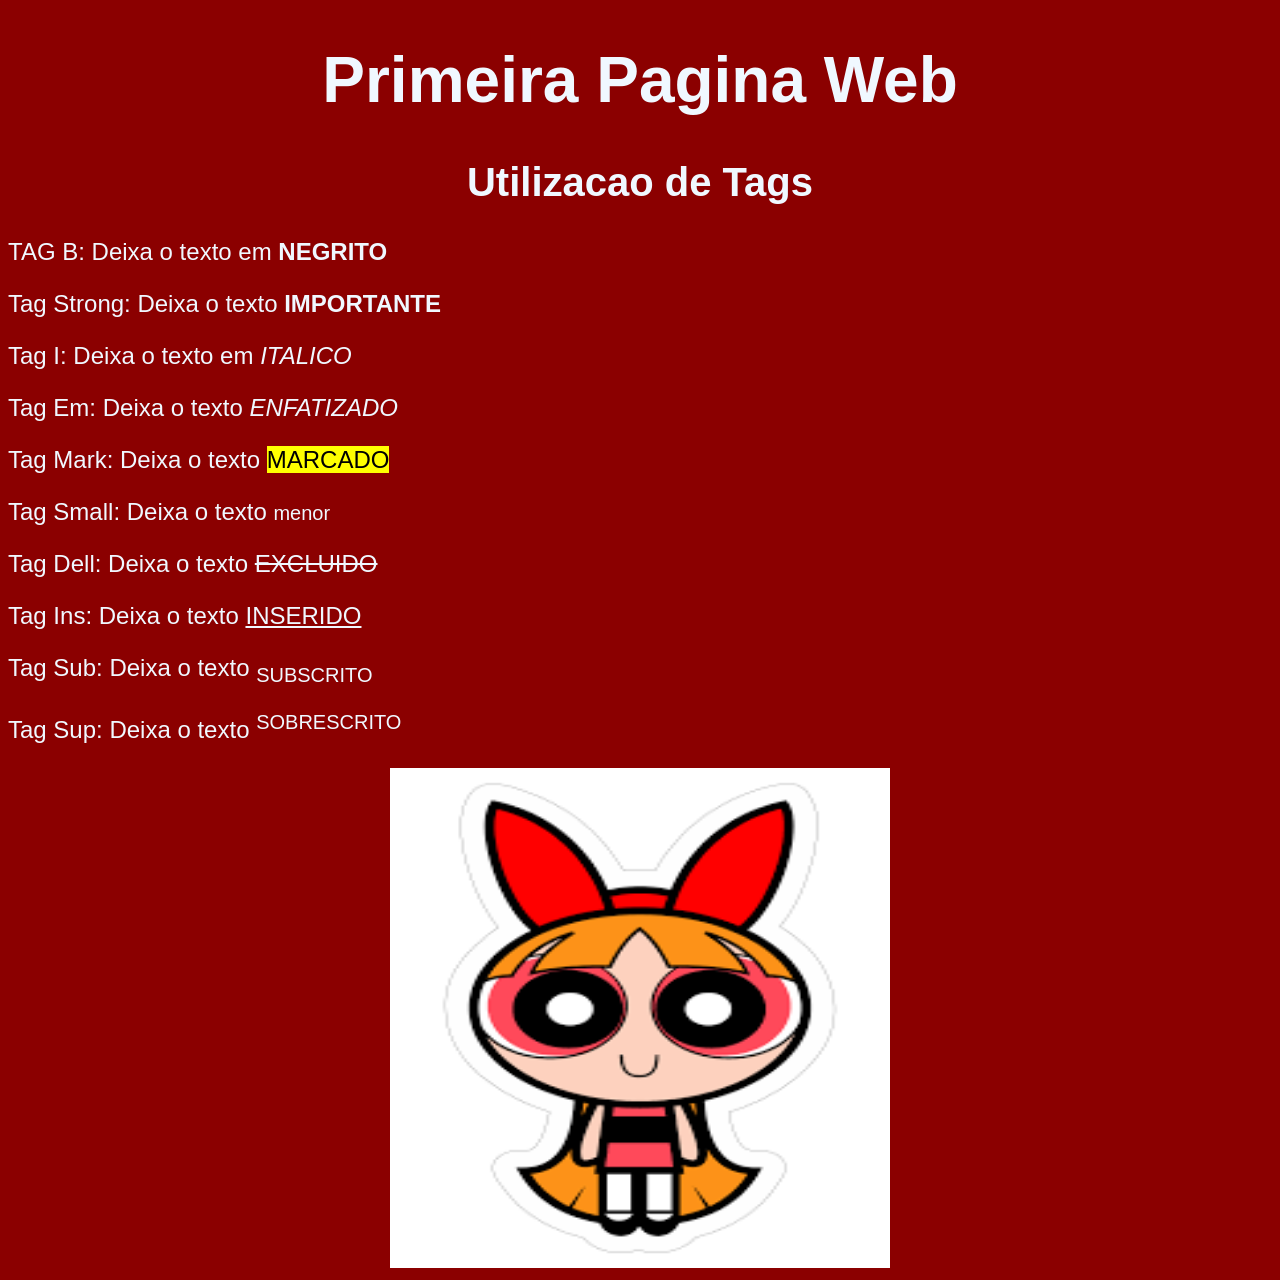
<file: Index.html>
<!DOCTYPE html>
<html lang="en">

<head>
    <meta charset="UTF-8">
    <meta name="viewport" content="width=device-width, initial-scale=1.0">
    <title>Pagina inicial</title>
</head>

<body style="font-family: Impact, Haettenschweiler, 'Arial Narrow Bold', sans-serif; background-color: darkred;">
    <h1
        style="text-align: center; font-family: 'Segoe UI', Tahoma, Geneva, Verdana, sans-serif; font-size: 400%; color: aliceblue;">
        Primeira Pagina Web</h1>
    <h2
        style="font-size: 250%; font-family: 'Segoe UI', Tahoma, Geneva, Verdana, sans-serif; text-align: center; color: aliceblue;">
        Utilizacao de Tags</h2>
    <p style="font-size: 150%; color: aliceblue;">TAG B: Deixa o texto em <b>NEGRITO</b></p>
    <p style="font-size: 150%; color: aliceblue;">Tag Strong: Deixa o texto <strong>IMPORTANTE</strong></p>
    <p style="font-size: 150%; color: aliceblue;">Tag I: Deixa o texto em <i>ITALICO</i></p>
    <p style="font-size: 150%; color: aliceblue;">Tag Em: Deixa o texto <em>ENFATIZADO</em></p>
    <p style="font-size: 150%; color: aliceblue;">Tag Mark: Deixa o texto <mark>MARCADO</mark></p>
    <p style="font-size: 150%; color: aliceblue;">Tag Small: Deixa o texto <small>menor</small></p>
    <p style="font-size: 150%; color: aliceblue;">Tag Dell: Deixa o texto <del>EXCLUIDO</del></p>
    <p style="font-size: 150%; color: aliceblue;">Tag Ins: Deixa o texto <ins>INSERIDO</ins></p>
    <p style="font-size: 150%; color: aliceblue;">Tag Sub: Deixa o texto <sub>SUBSCRITO</sub></p>
    <p style="font-size: 150%; color: aliceblue;">Tag Sup: Deixa o texto <sup>SOBRESCRITO</sup></p>

    <div style="text-align: center;">
        <img src="image/Florzinha.png" alt="Lindinha" width="500" height="500" ;>
    </div>

</body>

</html>
</file>
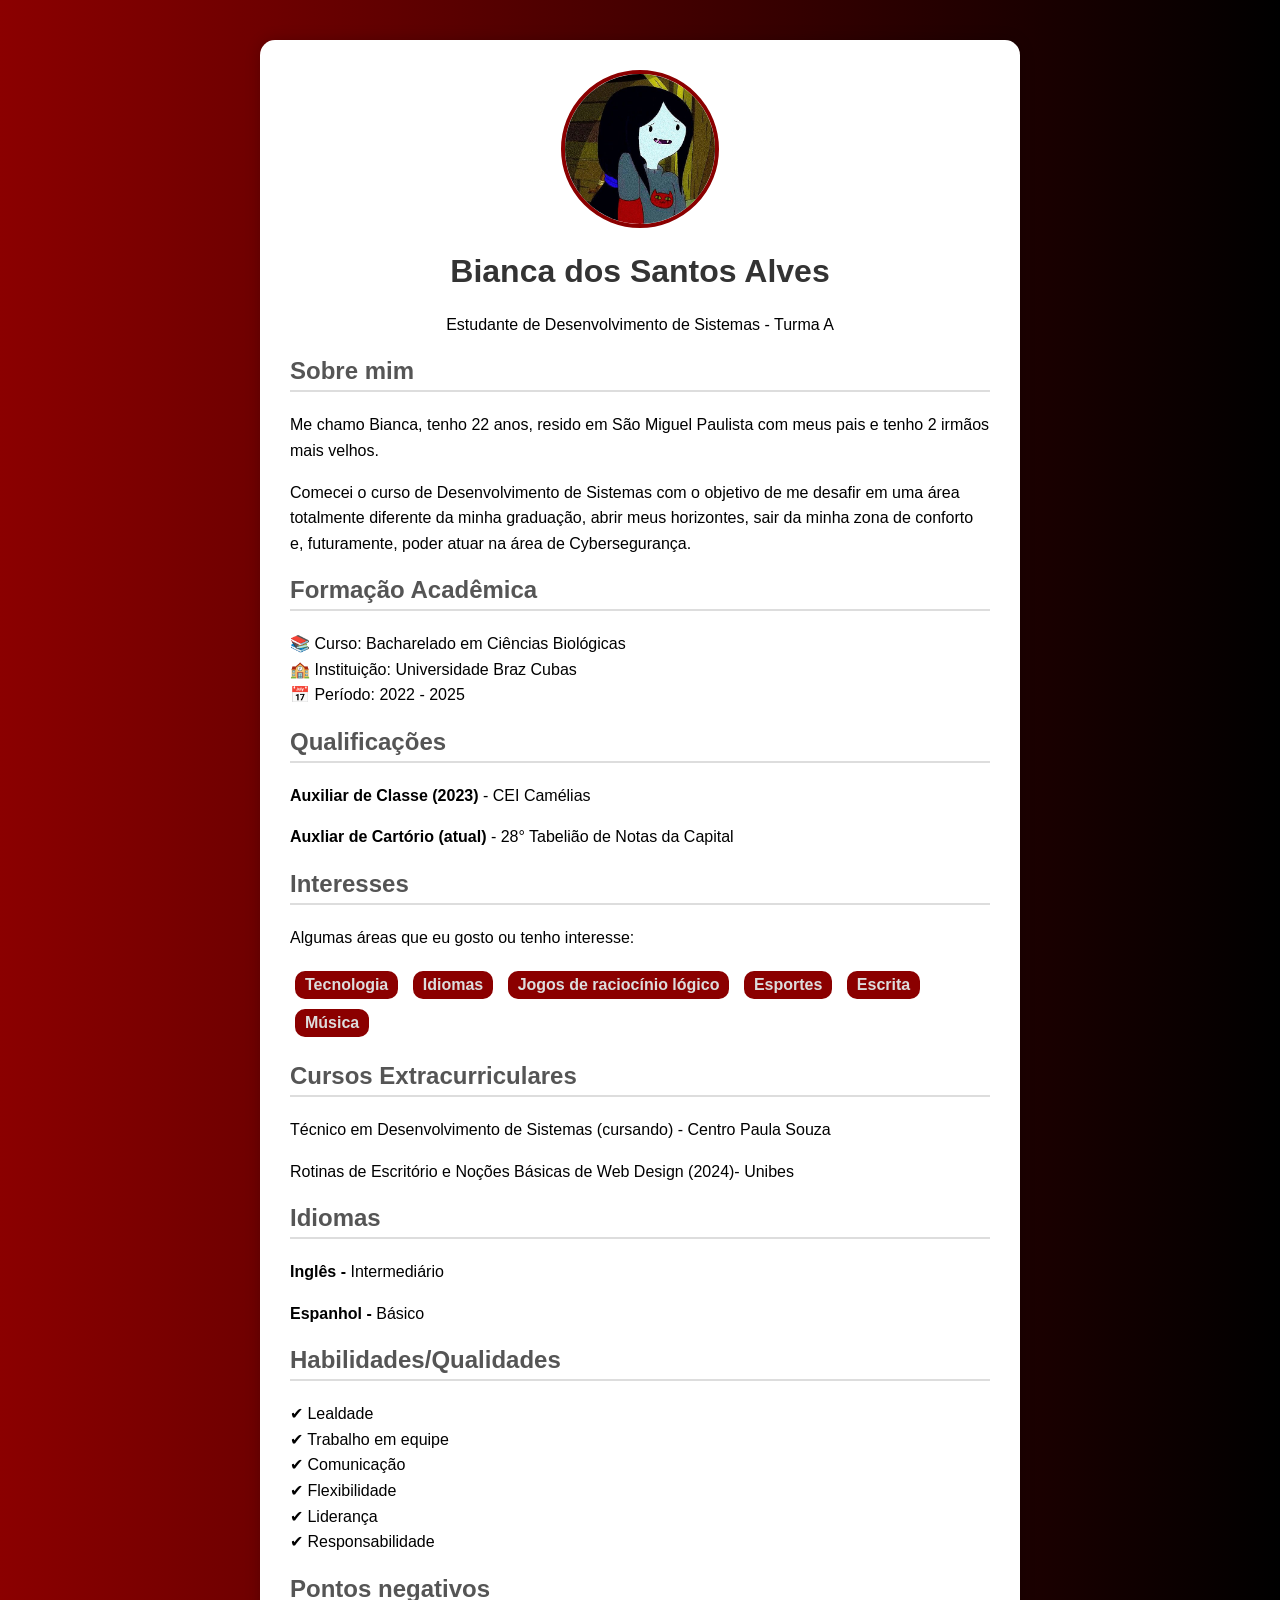
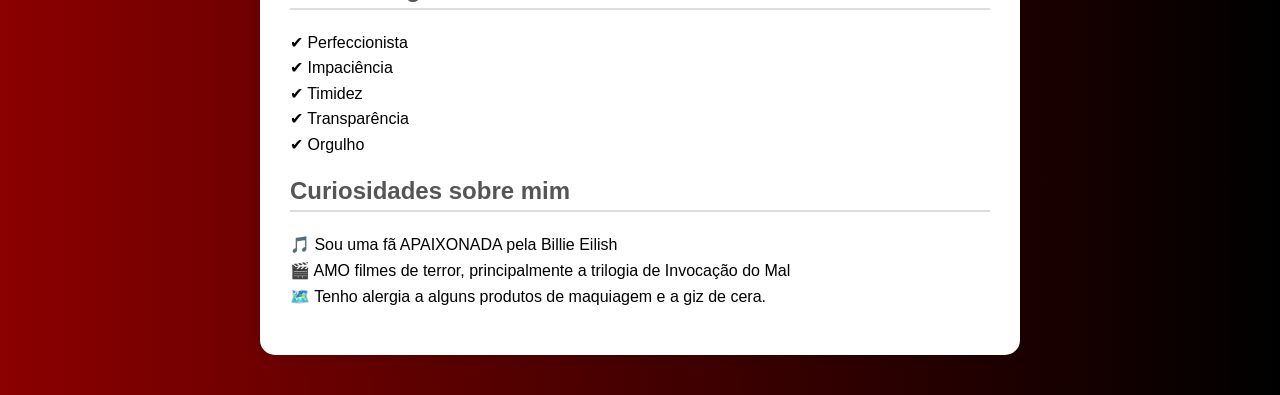
<file: index.html>
<!DOCTYPE html>
<html lang="pt-BR">
<head>
    <meta charset="UTF-8">
    <title>Apresentação - Meu Currículo</title>
    <style>
        body {
            font-family: Arial, sans-serif;
            background: linear-gradient(to right, #8B0000, #000);
            margin: 0;
            padding: 0;
        }

        .container {
            max-width: 700px;
            background: white;
            margin: 40px auto;
            padding: 30px;
            border-radius: 15px;
            box-shadow: 0 0 15px rgba(0,0,0,0.2);
        }

        h1 {
            text-align: center;
            color: #333;
        }

        h2 {
            color: #555;
            border-bottom: 2px solid #ddd;
            padding-bottom: 5px;
        }

        p {
            line-height: 1.6;
        }

        .info {
            text-align: center;
            margin-bottom: 20px;
        }

        .tag {

            display: inline-block;
            background: #8B0000;
            color: #ddd;
            padding: 5px 10px;
            border-radius: 10px;
            margin: 5px;
            font-weight: bold;
        }

        .foto-perfil {
    text-align: center;
    margin-bottom: 20px;
}

.foto-perfil img {
    width: 150px;
    height: 150px;
    border-radius: 50%; /* deixa redondo */
    object-fit: cover; /* ajusta a imagem */
    border: 4px solid #8B0000;
}
    </style>
</head>
<body>

<div class="container">
    <div class="foto-perfil">
    <img src="image/Marceline.jpg" alt="Minha foto">
</div>

    <h1>Bianca dos Santos Alves</h1>

    <div class="info">
        <p>Estudante de Desenvolvimento de Sistemas - Turma A</p>
    
    </div>

    <h2>Sobre mim</h2>
    <p>
        Me chamo Bianca, tenho 22 anos, resido em São Miguel Paulista com meus pais e tenho 2 irmãos mais velhos. </p>
    <p>Comecei o curso de Desenvolvimento de Sistemas com o objetivo de me desafir em uma área totalmente diferente da minha graduação,
        abrir meus horizontes, sair da minha zona de conforto e, futuramente, poder atuar na área de Cybersegurança. 
    </p>

    <h2>Formação Acadêmica</h2>
    <p>
        📚 Curso: Bacharelado em Ciências Biológicas<br>
        🏫 Instituição: Universidade Braz Cubas<br>
        📅 Período: 2022 - 2025
    </p>
 <h2>Qualificações</h2>
<p><b>Auxiliar de Classe (2023)</b> - CEI Camélias</p>

<p><b>Auxliar de Cartório (atual)</b> - 28° Tabelião de Notas da Capital</p>






    <h2>Interesses</h2>
    <p>
        Algumas áreas que eu gosto ou tenho interesse:
    </p>
    <div>
        <span class="tag">Tecnologia</span>
        <span class="tag">Idiomas</span>
        <span class="tag">Jogos de raciocínio lógico</span>
        <span class="tag">Esportes</span>
        <span class="tag">Escrita</span>
        <span class="tag">Música</span>
    </div>

    <h2>Cursos Extracurriculares</h2>
    <p>
        Técnico em Desenvolvimento de Sistemas (cursando) - Centro Paula Souza
    </p>

    <p>
        Rotinas de Escritório e Noções Básicas de Web Design (2024)- Unibes
    </p>

    <h2>Idiomas</h2>
    <p><b>Inglês -</b> Intermediário</p>
    <p><b>Espanhol -</b> Básico</p>


    <h2>Habilidades/Qualidades</h2>
    <p>
        ✔ Lealdade<br>
        ✔ Trabalho em equipe<br>
        ✔ Comunicação<br>
        ✔ Flexibilidade<br>
        ✔ Liderança<br>
        ✔ Responsabilidade
    </p>

    <h2>Pontos negativos</h2>
    <p>
        ✔ Perfeccionista<br>
        ✔ Impaciência<br>
        ✔ Timidez<br>
        ✔ Transparência<br>
        ✔ Orgulho<br>
    </p>

    <h2>Curiosidades sobre mim</h2>
    <p>
        🎵 Sou uma fã APAIXONADA pela Billie Eilish<br>
        🎬 AMO filmes de terror, principalmente a trilogia de Invocação do Mal<br>
        🗺️ Tenho alergia a alguns produtos de maquiagem e a giz de cera.
    </p>

</div>

</body>
</html>
</file>
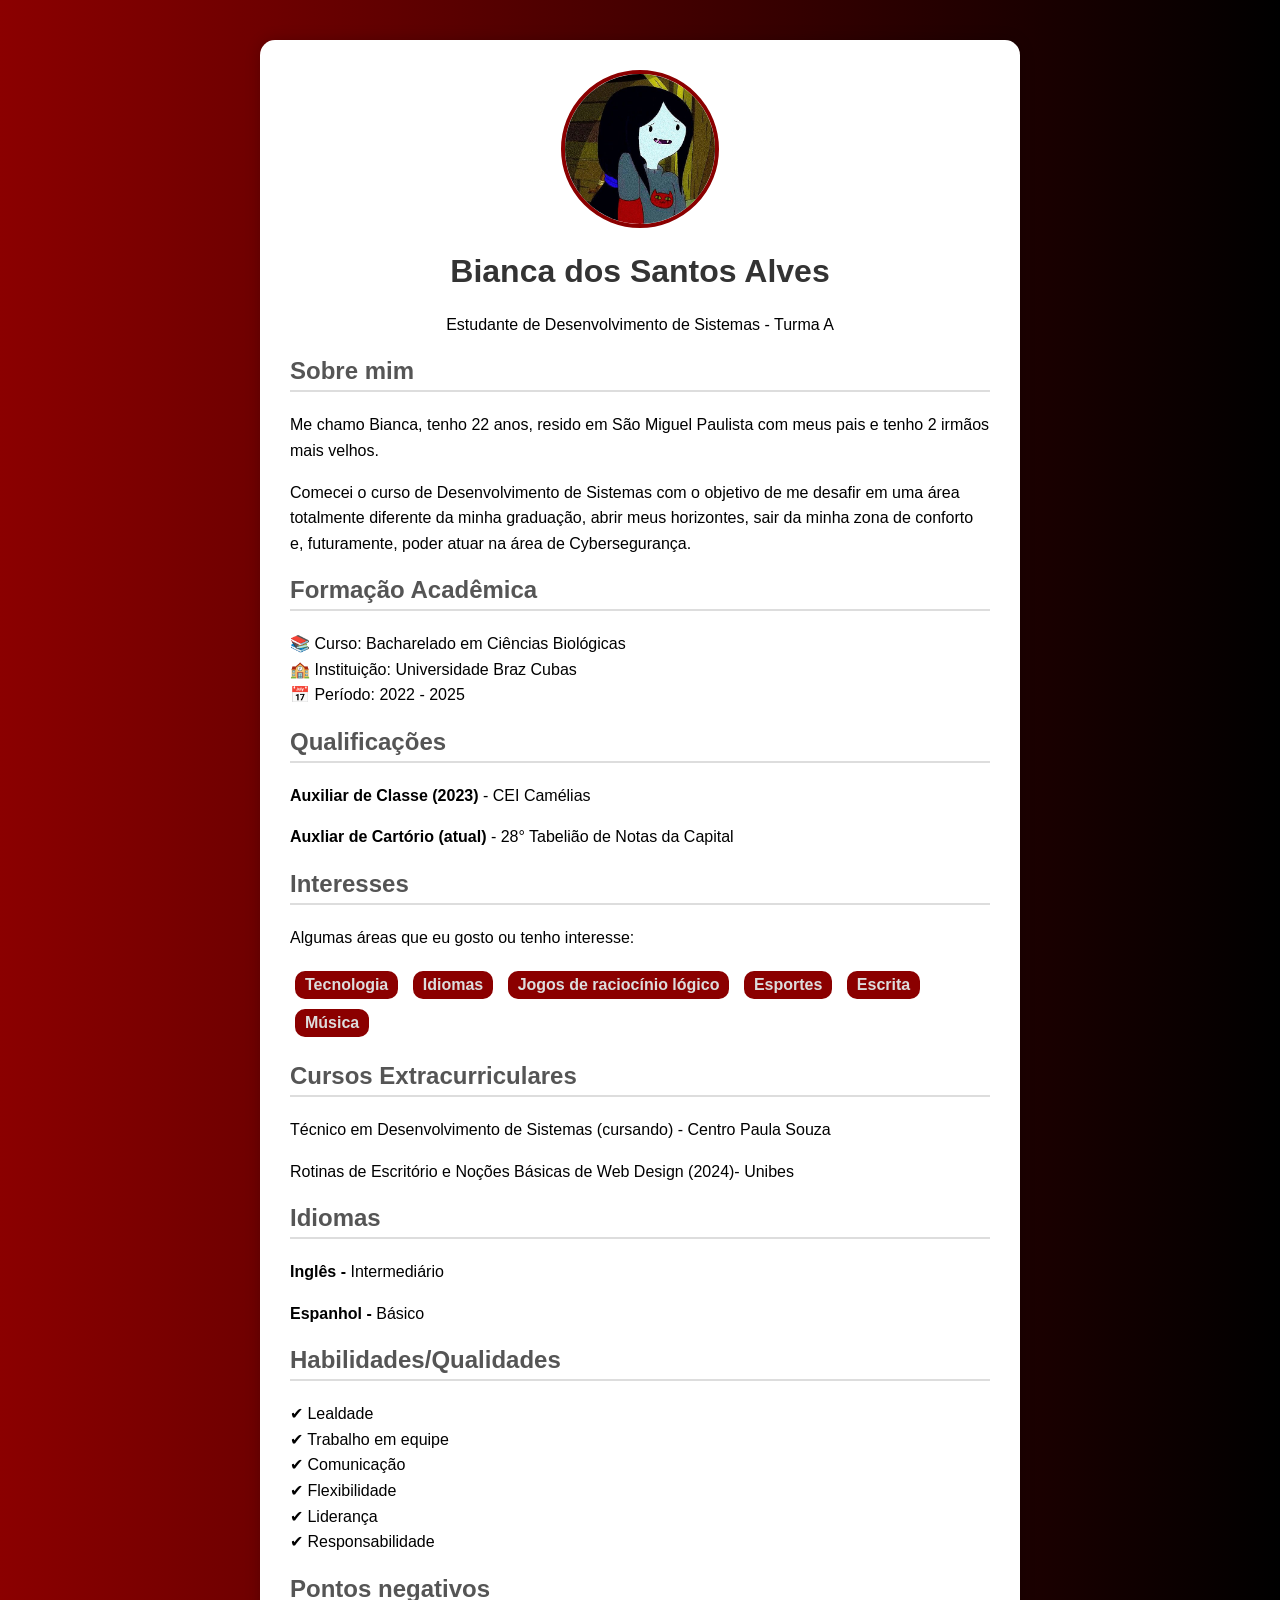
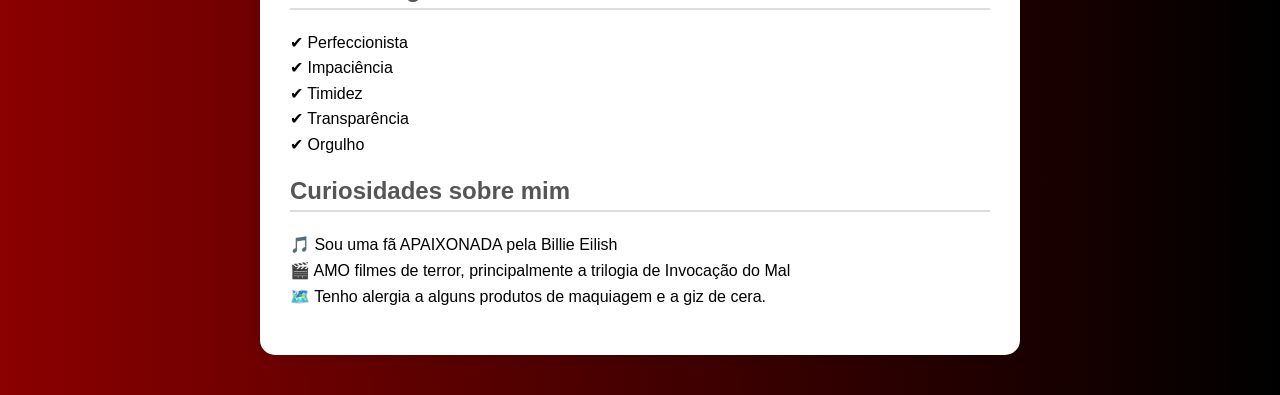
<file: Curriculo.html>
<!DOCTYPE html>
<html lang="pt-BR">
<head>
    <meta charset="UTF-8">
    <title>Apresentação - Meu Currículo</title>
    <style>
        body {
            font-family: Arial, sans-serif;
            background: linear-gradient(to right, #8B0000, #000);
            margin: 0;
            padding: 0;
        }

        .container {
            max-width: 700px;
            background: white;
            margin: 40px auto;
            padding: 30px;
            border-radius: 15px;
            box-shadow: 0 0 15px rgba(0,0,0,0.2);
        }

        h1 {
            text-align: center;
            color: #333;
        }

        h2 {
            color: #555;
            border-bottom: 2px solid #ddd;
            padding-bottom: 5px;
        }

        p {
            line-height: 1.6;
        }

        .info {
            text-align: center;
            margin-bottom: 20px;
        }

        .tag {

            display: inline-block;
            background: #8B0000;
            color: #ddd;
            padding: 5px 10px;
            border-radius: 10px;
            margin: 5px;
            font-weight: bold;
        }

        .foto-perfil {
    text-align: center;
    margin-bottom: 20px;
}

.foto-perfil img {
    width: 150px;
    height: 150px;
    border-radius: 50%; /* deixa redondo */
    object-fit: cover; /* ajusta a imagem */
    border: 4px solid #8B0000;
}
    </style>
</head>
<body>

<div class="container">
    <div class="foto-perfil">
    <img src="image/Marceline.jpg" alt="Minha foto">
</div>

    <h1>Bianca dos Santos Alves</h1>

    <div class="info">
        <p>Estudante de Desenvolvimento de Sistemas - Turma A</p>
    
    </div>

    <h2>Sobre mim</h2>
    <p>
        Me chamo Bianca, tenho 22 anos, resido em São Miguel Paulista com meus pais e tenho 2 irmãos mais velhos. </p>
    <p>Comecei o curso de Desenvolvimento de Sistemas com o objetivo de me desafir em uma área totalmente diferente da minha graduação,
        abrir meus horizontes, sair da minha zona de conforto e, futuramente, poder atuar na área de Cybersegurança. 
    </p>

    <h2>Formação Acadêmica</h2>
    <p>
        📚 Curso: Bacharelado em Ciências Biológicas<br>
        🏫 Instituição: Universidade Braz Cubas<br>
        📅 Período: 2022 - 2025
    </p>
 <h2>Qualificações</h2>
<p><b>Auxiliar de Classe (2023)</b> - CEI Camélias</p>

<p><b>Auxliar de Cartório (atual)</b> - 28° Tabelião de Notas da Capital</p>






    <h2>Interesses</h2>
    <p>
        Algumas áreas que eu gosto ou tenho interesse:
    </p>
    <div>
        <span class="tag">Tecnologia</span>
        <span class="tag">Idiomas</span>
        <span class="tag">Jogos de raciocínio lógico</span>
        <span class="tag">Esportes</span>
        <span class="tag">Escrita</span>
        <span class="tag">Música</span>
    </div>

    <h2>Cursos Extracurriculares</h2>
    <p>
        Técnico em Desenvolvimento de Sistemas (cursando) - Centro Paula Souza
    </p>

    <p>
        Rotinas de Escritório e Noções Básicas de Web Design (2024)- Unibes
    </p>

    <h2>Idiomas</h2>
    <p><b>Inglês -</b> Intermediário</p>
    <p><b>Espanhol -</b> Básico</p>


    <h2>Habilidades/Qualidades</h2>
    <p>
        ✔ Lealdade<br>
        ✔ Trabalho em equipe<br>
        ✔ Comunicação<br>
        ✔ Flexibilidade<br>
        ✔ Liderança<br>
        ✔ Responsabilidade
    </p>

    <h2>Pontos negativos</h2>
    <p>
        ✔ Perfeccionista<br>
        ✔ Impaciência<br>
        ✔ Timidez<br>
        ✔ Transparência<br>
        ✔ Orgulho<br>
    </p>

    <h2>Curiosidades sobre mim</h2>
    <p>
        🎵 Sou uma fã APAIXONADA pela Billie Eilish<br>
        🎬 AMO filmes de terror, principalmente a trilogia de Invocação do Mal<br>
        🗺️ Tenho alergia a alguns produtos de maquiagem e a giz de cera.
    </p>

</div>

</body>
</html>
</file>
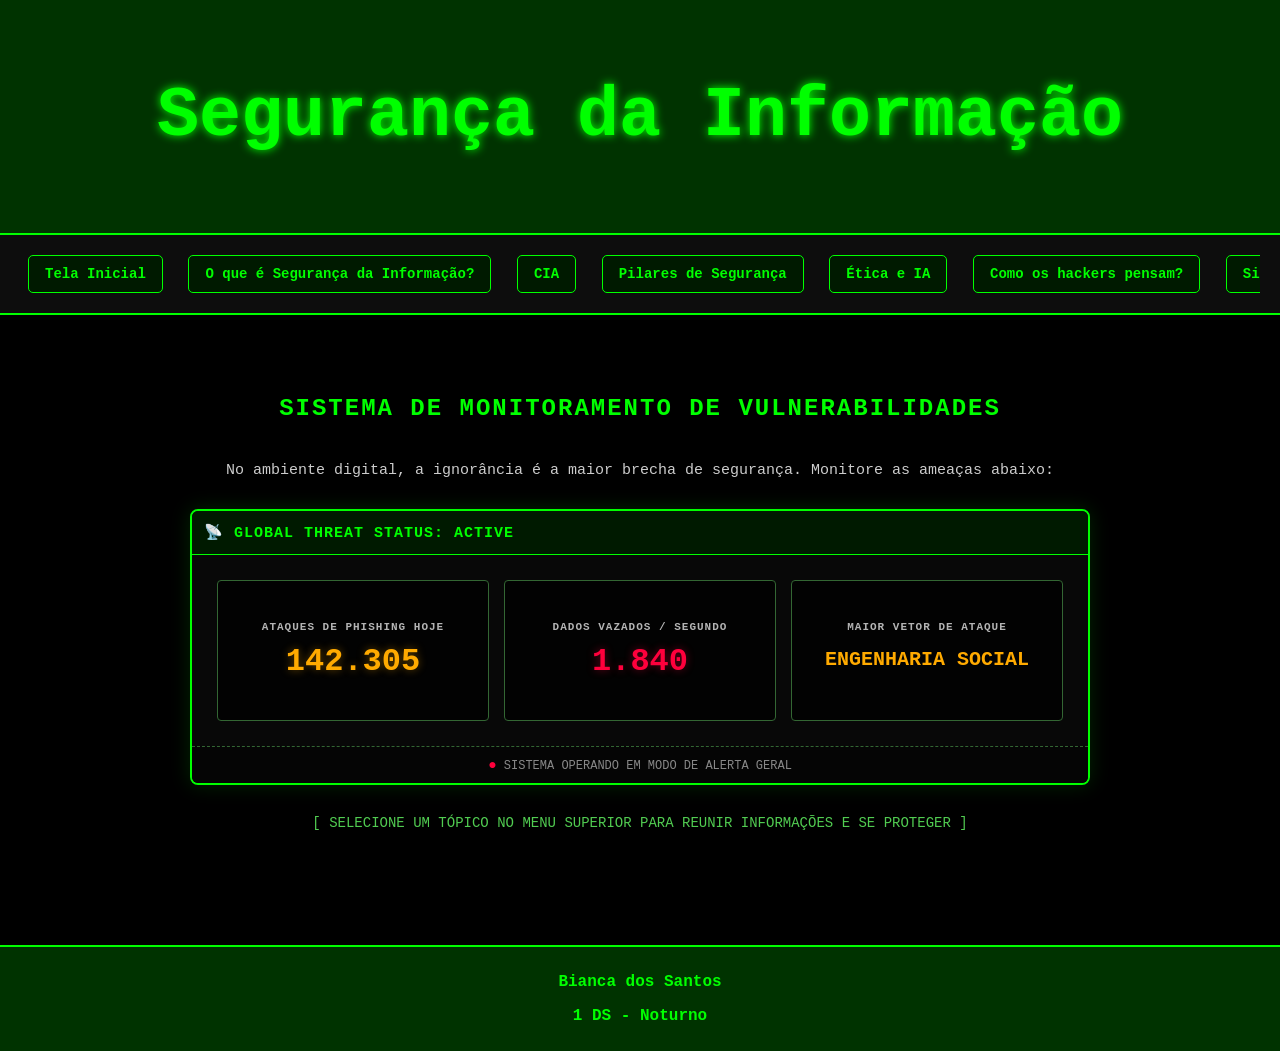
<file: Cyber.html>
<!DOCTYPE html>
<html lang="pt-BR">
    
<head>
  <meta charset="UTF-8">
  <meta name="viewport" content="width=device-width, initial-scale=1.0">
  <title>Segurança da Informação</title>
  <link rel="stylesheet" href="CSS/cyber.css">
  <link rel="stylesheet" href="JavaScript/cyber.js">
</head>

<body>

<header>
  <h1 style="font-family: 'Courier New', Courier, monospace;">Segurança da Informação</h1>
</header>

<section>
  <nav>
    <ul>
      <li><a href="#" onclick="voltarInicio()">Tela Inicial</a></li>
      <li><a href="https://solides.com.br/blog/seguranca-da-informacao/" target="seguranca" onclick="mostrarConteudo()">O que é Segurança da Informação?</a></li>
      <li><a href="https://pronnus.com.br/blog/triade-cia/" target="seguranca" onclick="mostrarConteudo()">CIA</a></li>
      <li><a href="https://ibsec.com.br/quais-sao-os-5-pilares-da-seguranca-da-informacao/" target="seguranca" onclick="mostrarConteudo()">Pilares de Segurança</a></li>
      <li><a href="https://www.alura.com.br/artigos/etica-e-inteligencia-artificial" target="seguranca" onclick="mostrarConteudo()">Ética e IA</a></li>
      <li><a href="https://www.dio.me/articles/como-pensar-como-um-hacker-3-ataques-mais-conhecidos" target="seguranca" onclick="mostrarConteudo()">Como os hackers pensam?</a></li>
      <li><a href="formulario.html" target="seguranca" onclick="mostrarConteudo()">Simulação de Vazamento de Dados</a></li>
      <li><a href="#" onclick="mostrarVideo('videos/videoplayback.mp4')">Vídeo - Cybersegurança (Profissão)</a></li> 
      <li><a href="mapa.html" target="seguranca" onclick="mostrarConteudo()">Principal Perigo</a></li>
      
    </ul>
  </nav>
  
  <article>
    <!-- Tela Inicial -->
    <div id="imagemInicial">
      <div class="hero-header"> <!--hero-header= aplicar estilo no CSS-->
        <h2>SISTEMA DE MONITORAMENTO DE VULNERABILIDADES</h2>
        <p>No ambiente digital, a ignorância é a maior brecha de segurança. Monitore as ameaças abaixo:</p>
      </div>

      <div class="painel-ameacas">
        <div class="titulo-painel">📡 GLOBAL THREAT STATUS: ACTIVE</div>
        
        <div class="grid-status">
          <div class="status-card alerta">
            <span class="status-label">ATAQUES DE PHISHING HOJE</span>
            <span class="status-numero" id="contador-phishing">142.305</span>
          </div>
          
          <div class="status-card perigo">
            <span class="status-label">DADOS VAZADOS / SEGUNDO</span>
            <span class="status-numero" id="contador-vazamentos">1.840</span>
          </div>
          
          <div class="status-card info">
            <span class="status-label">MAIOR VETOR DE ATAQUE</span>
            <span class="status-numero" style="font-size: 20px; color: #ffaa00; margin-top: 15px;">ENGENHARIA SOCIAL</span>
          </div>
        </div>

        <div class="painel-rodape">
          <span class="piscar">●</span> SISTEMA OPERANDO EM MODO DE ALERTA GERAL
        </div>
      </div>

      <div style="text-align: center; margin-top: 30px; font-size: 14px; color: #66ff66; opacity: 0.8;">
        [ SELECIONE UM TÓPICO NO MENU SUPERIOR PARA REUNIR INFORMAÇÕES E SE PROTEGER ]
      </div>
    </div>

    <!-- Iframe para os links externos e formulário -->
    <iframe name="seguranca" style="display: none;"></iframe>

    <!-- Player nativo de vídeo (reproduz o arquivo MP4 perfeitamente) -->
    <video id="playerVideo" controls style="display: none; width: 100%; max-height: 500px; margin-top: 20px; background: #000;">
      <source id="videoSource" src="" type="video/mp4">
      Seu navegador não suporta a reprodução de vídeos.
    </video>
  </article>
</section>

<script>
// Exibe o iframe e esconde o resto
function mostrarConteudo() {
  document.getElementById("imagemInicial").style.display = "none";
  
  // Pausa e esconde o vídeo caso ele esteja aberto
  const video = document.getElementById("playerVideo");
  video.style.display = "none";
  video.pause();

  document.querySelector("iframe").style.display = "block";
}

// Controla a exibição do player de vídeo local
function mostrarVideo(caminhoVideo) {
  document.getElementById("imagemInicial").style.display = "none";
  document.querySelector("iframe").style.display = "none"; 
  
  const video = document.getElementById("playerVideo");
  const source = document.getElementById("videoSource");
  
  // Atualiza o arquivo de origem e recarrega o player
  source.src = caminhoVideo;
  video.load(); 
  video.style.display = "block";
  video.play(); // Inicia o vídeo automaticamente ao clicar
}

// Reseta a tela para o painel principal
function voltarInicio() {
  document.getElementById("imagemInicial").style.display = "block";
  document.querySelector("iframe").style.display = "none";
  document.querySelector("iframe").src = "about:blank";
  
  const video = document.getElementById("playerVideo");
  video.style.display = "none";
  video.pause();
}

/* SCRIPT PARA FAZER OS NÚMEROS AUMENTAREM EM TEMPO REAL */
let phishingAtakes = 142305;
let dadosVazados = 1840;

setInterval(() => {
  // Sorteia um incremento aleatório para simular dinamismo
  phishingAtakes += Math.floor(Math.random() * 5) + 1;
  dadosVazados += Math.floor(Math.random() * 12) + 3;

  // Atualiza os elementos na tela com formatação de pontos decimais
  document.getElementById('contador-phishing').innerText = phishingAtakes.toLocaleString('pt-BR');
  document.getElementById('contador-vazamentos').innerText = dadosVazados.toLocaleString('pt-BR');
}, 1500); // Roda a cada 1.5 segundos
</script>

<footer>
  <p>Bianca dos Santos</p>
  <p>1 DS - Noturno</p>
</footer>

</body>   
</html>
</file>
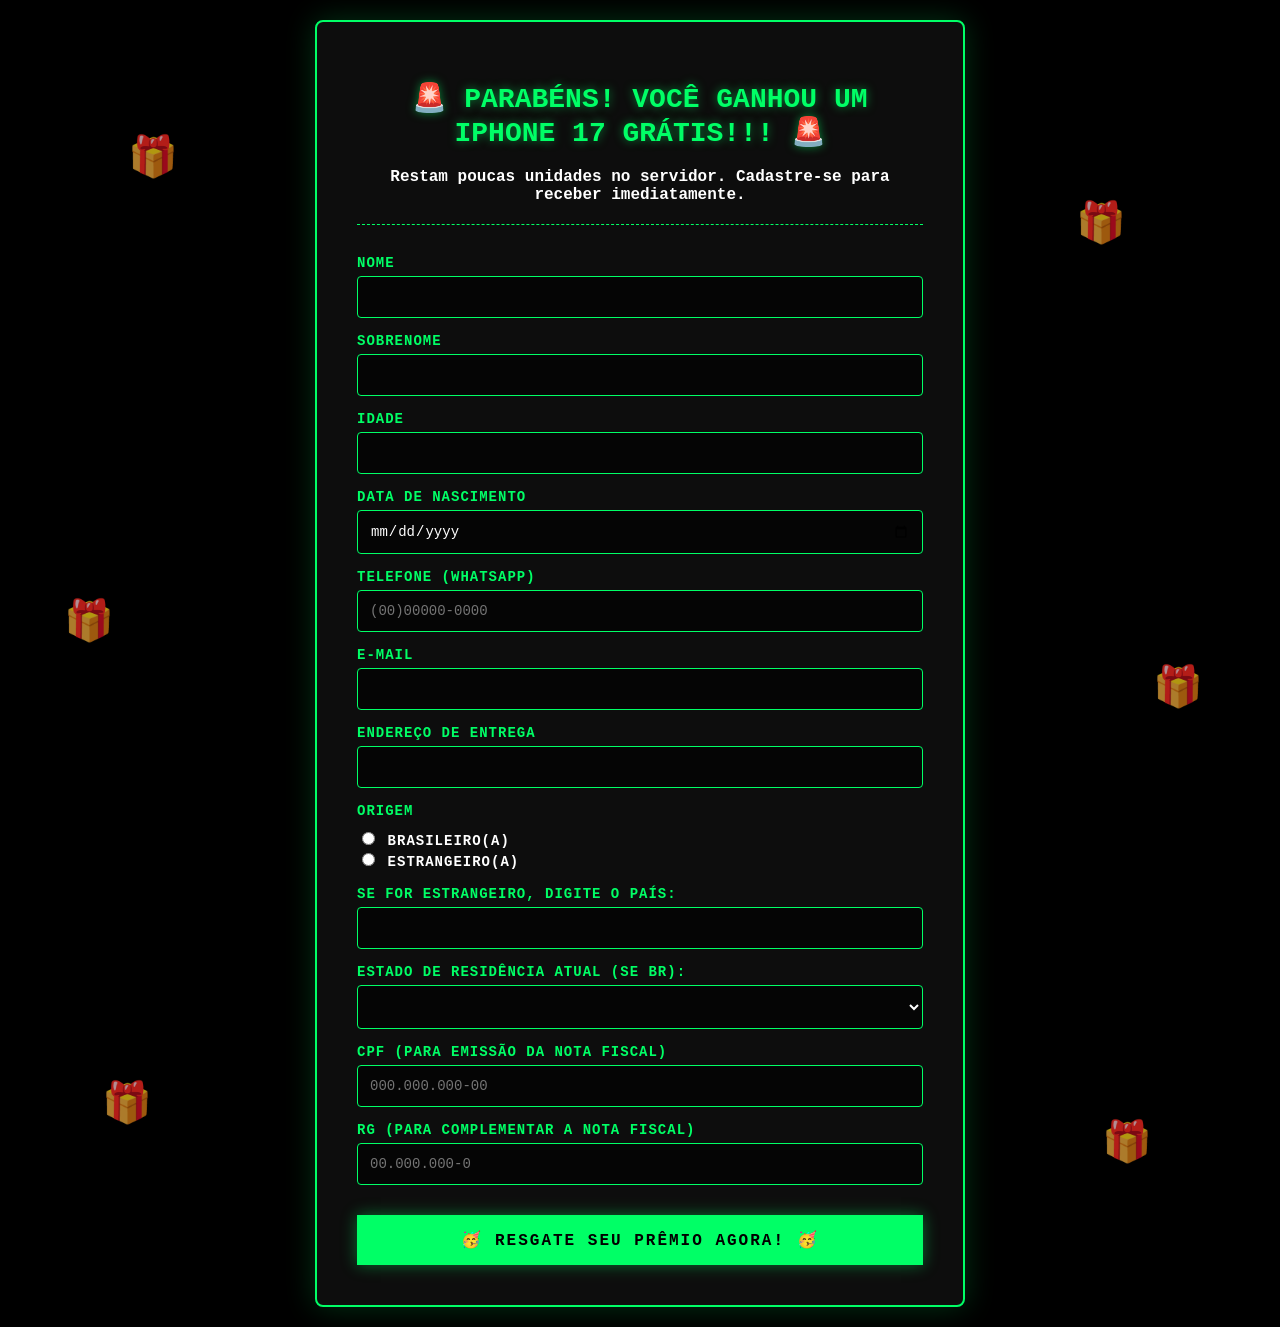
<file: formulario.html>
<!DOCTYPE html>
<html lang="pt-BR">
<head>
    <meta charset="UTF-8">
    <meta name="viewport" content="width=device-width, initial-scale=1.0">
    <title>⚡ INSTALAÇÃO DE RECOMPENSA ⚡</title>
    <link rel="stylesheet" href="CSS/formulario.css">
</head>
<body>

    <div class="presente-decorativo p1">🎁</div>
    <div class="presente-decorativo p2">🎁</div>
    <div class="presente-decorativo p3">🎁</div>
    <div class="presente-decorativo p4">🎁</div>
    <div class="presente-decorativo p5">🎁</div>
    <div class="presente-decorativo p6">🎁</div>

    <div class="box-container" id="painel-principal">
        
        <div id="formulario">
            <h1>🚨 PARABÉNS! VOCÊ GANHOU UM IPHONE 17 GRÁTIS!!! 🚨</h1>
            <h2>Restam poucas unidades no servidor. Cadastre-se para receber imediatamente.</h2>

            <form onsubmit="proximaTela(event)">
                <label for="nome">Nome</label>
                <input type="text" id="nome" name="nome" required>

                <label for="sobrenome">Sobrenome</label>
                <input type="text" id="sobrenome" name="sobrenome" required>

                <label for="idade">Idade</label>
                <input type="number" id="idade" name="idade" required>

                <label for="data">Data de Nascimento</label>
                <input type="date" id="data" name="date" required>

                <label for="telefone">Telefone (WhatsApp)</label>
                <input type="tel" id="telefone" name="telefone" placeholder="(00)00000-0000" required>

                <label for="email">E-mail</label>
                <input type="email" id="email" name="email" required>

                <label for="endereco">Endereço de entrega</label>
                <input type="text" id="endereco" name="endereco" required>

                <label>Origem</label>
                <div class="radio-group">
                    <input type="radio" id="pais-br" name="pais" value="Brasileiro"> <label style="display:inline;" for="pais-br">Brasileiro(a)</label><br>
                    <input type="radio" id="pais-est" name="pais" value="Estrangeiro"> <label style="display:inline;" for="pais-est">Estrangeiro(a)</label>
                </div>
                
                <label for="pais-nome">Se for estrangeiro, digite o país:</label>
                <input type="text" id="pais-nome" name="pais-nome">

                <label for="estado">Estado de residência atual (Se BR):</label>
                <select name="estado" id="estado">
                    <option value=""></option>
                    <option value="Acre">Acre</option>
                    <option value="Alagoas">Alagoas</option>
                    <option value="Amapá">Amapá</option>
                    <option value="Amazonas">Amazonas</option>
                    <option value="Bahia">Bahia</option>
                    <option value="Ceará">Ceará</option>
                    <option value="Distrito Federal">Distrito Federal</option>
                    <option value="Espírito Santo">Espírito Santo</option>
                    <option value="Goiás">Goiás</option>
                    <option value="Maranhão">Maranhão</option>
                    <option value="Mato Grosso">Mato Grosso</option>
                    <option value="Mato Grosso do Sul">Mato Grosso do Sul</option>
                    <option value="Minas Gerais">Minas Gerais</option>
                    <option value="Pará">Pará</option>
                    <option value="Paraíba">Paraíba</option>
                    <option value="Paraná">Paraná</option>
                    <option value="Pernambuco">Pernambuco</option>
                    <option value="Piauí">Piauí</option>
                    <option value="Rio de Janeiro">Rio de Janeiro</option>
                    <option value="Rio Grande do Norte">Rio Grande do Norte</option>
                    <option value="Rio Grande do Sul">Rio Grande do Sul</option>
                    <option value="Rondônia">Rondônia</option>
                    <option value="Roraima">Roraima</option>
                    <option value="Santa Catarina">Santa Catarina</option>
                    <option value="São Paulo">São Paulo</option>
                    <option value="Sergipe">Sergipe</option>
                    <option value="Tocantins">Tocantins</option>
                </select>

                <label for="cpf">CPF (Para emissão da nota fiscal)</label>
                <input type="text" id="cpf" name="cpf" placeholder="000.000.000-00" required>

                <label for="rg">RG (Para complementar a nota fiscal)</label>
                <input type="text" id="rg" name="rg" placeholder="00.000.000-0" required>

                <button type="submit" class="btn-submit">🥳 RESGATE SEU PRÊMIO AGORA! 🥳</button>
            </form>
        </div>

        <div id="sucesso" style="display: none; text-align: center;">
            <h1>💀 DATA LEAK DETECTED 💀</h1>
            <h2>VOCÊ ACABOU DE VAZAR SEUS PRÓPRIOS DADOS EM UM ATAQUE DE PHISHING!</h2>
            <h3>Não existe prêmio. Este formulário replica exatamente a interface enganosa utilizada por cibercriminosos para capturar credenciais, documentos (CPF/RG) e dados pessoais para aplicação de golpes.</h3>
        </div>
        
    </div>

    <script>
        function proximaTela(event) {
            event.preventDefault(); 
            
            // Esconde o formulário interno
            document.getElementById('formulario').style.display = 'none';
            
            // Altera o container principal para a estética de perigo/vermelho
            const painel = document.getElementById('painel-principal');
            painel.classList.add('tela-vazamento');
            
            // Captura todos os presentes e os transforma em ícones de perigo piscantes
            const presentes = document.querySelectorAll('.presente-decorativo');
            presentes.forEach(p => {
                p.innerHTML = '⚠️'; // Troca o emoji de presente pelo de aviso
                p.classList.add('presente-destruido');
            });
            
            // Exibe o alerta de vazamento
            document.getElementById('sucesso').style.display = 'block';
        }
    </script>

</body>
</html>
</file>
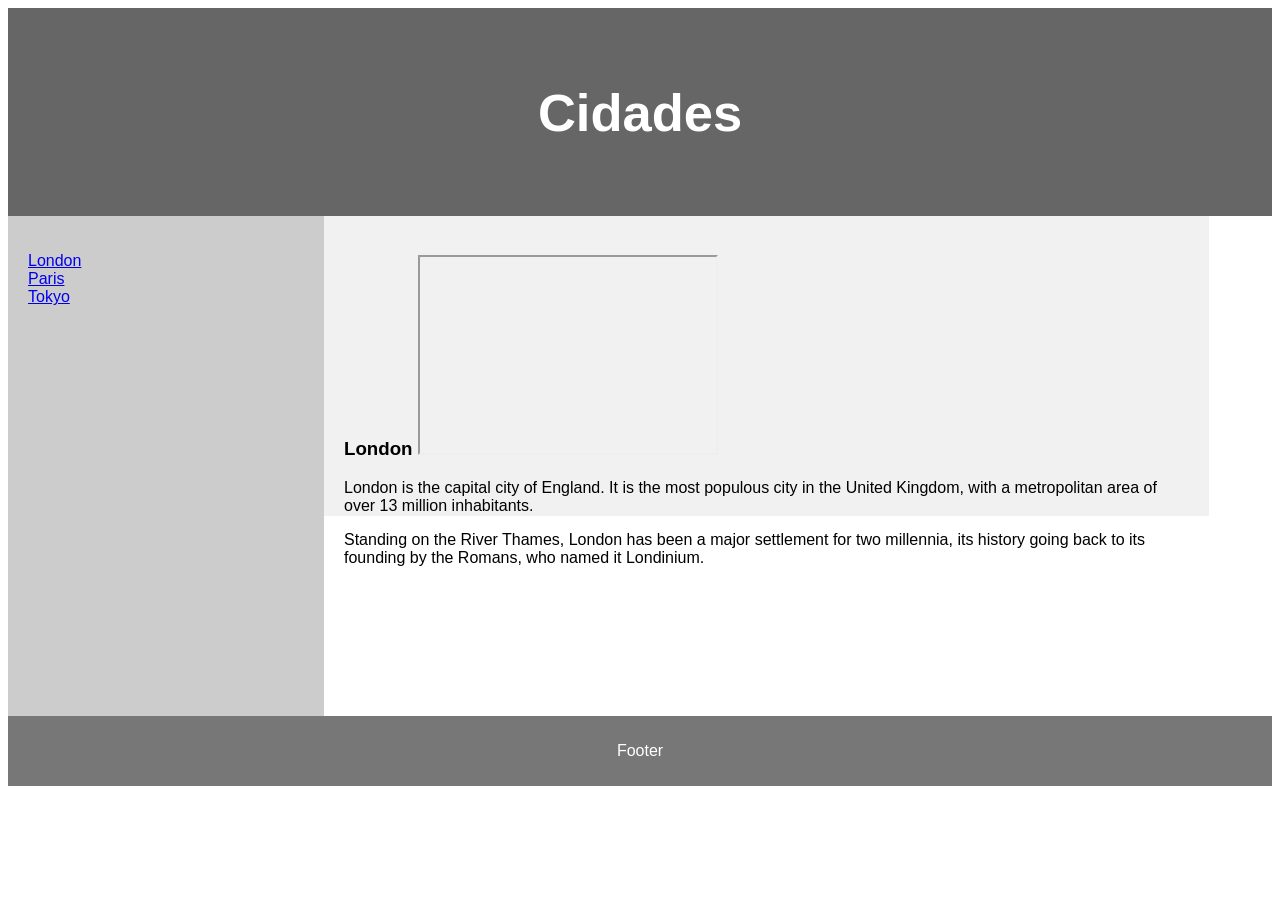
<file: newpage.html>
<!DOCTYPE html>
<html lang="en">
<head>
    <meta charset="UTF-8">
    <meta name="viewport" content="width=device-width, initial-scale=1.0">
    <title>Document</title>
    <style>
        * {
          box-sizing: border-box;
          }
        
        body {
          font-family: Arial, Helvetica, sans-serif;
            }
        
        /* Style the header */
        header 
            {
          background-color: #666;
          padding: 30px;
          text-align: center;
          font-size: 35px;
          color: white;
            }
        
        /* Create two columns/boxes that floats next to each other */
        nav 
            {
          float: left;
          width: 25%;
          height: 500px; /* only for demonstration, should be removed */
          background: #ccc;
          padding: 20px;
            }
        
        /* Style the list inside the menu */
        nav ul 
            {
          list-style-type: none;
          padding: 0;
            }
        
        article {
          float: left;
          padding: 20px;
          width: 70%;
          background-color: #f1f1f1;
          height: 300px; /* only for demonstration, should be removed */
        }
        
        /* Clear floats after the columns */
        section::after {
          content: "";
          display: table;
          clear: both;
        }
        
        /* Style the footer */
        footer {
          background-color: #777;
          padding: 10px;
          text-align: center;
          color: white;
        }
        
        /* Responsive layout - makes the two columns/boxes stack on top of each other instead of next to each other, on small screens */
        @media (max-width: 600px) {
          nav, article {
            width: 100%;
            height: auto;
          }
        }
        </style>
</head>
<body>
    <header>
        <h2>Cidades</h2>
    </header>
<section>
    <nav>
        <ul>
          <li><a href="#">London</a></li>
          <li><a href="#">Paris</a></li>
          <li><a href="#">Tokyo</a></li>
        </ul>
      </nav>

      <article>
        <h1>London
          <iframe src="https://www.bbc.com/" height="200" width="300" title="BBC"></iframe>
        </h1>
        <p>London is the capital city of England. It is the most populous city in the  United Kingdom, with a metropolitan area of over 13 million inhabitants.</p>
        <p>Standing on the River Thames, London has been a major settlement for two millennia, its history going back to its founding by the Romans, who named it Londinium.</p>
      </article>
</section>
<footer>
    <p>Footer</p>
  </footer>
</body>
</html>
</file>
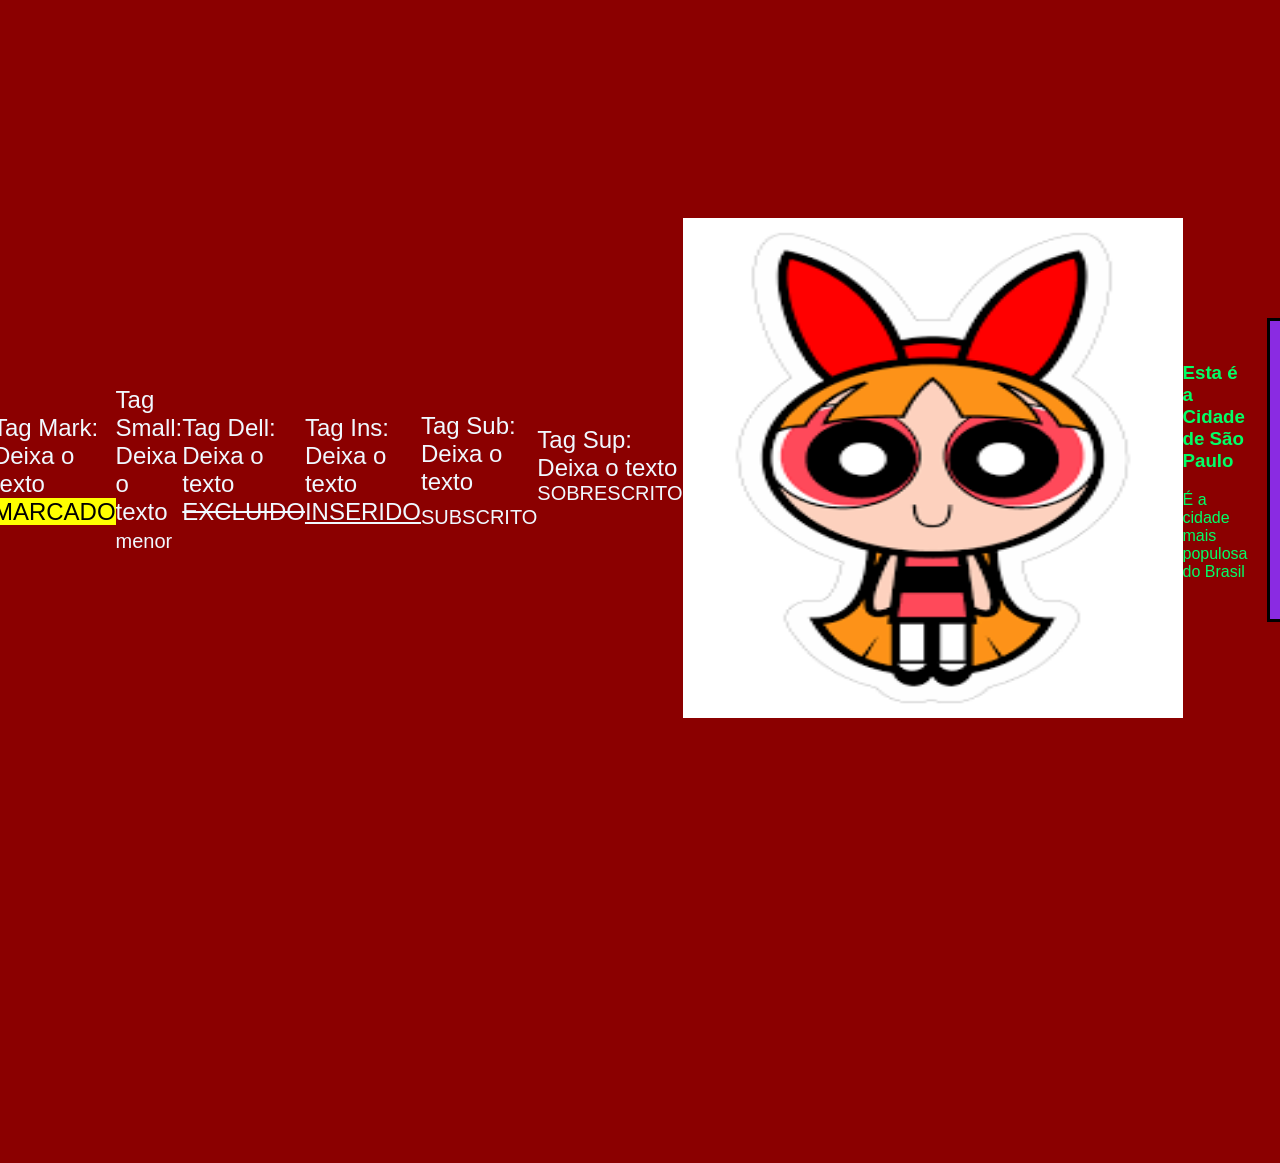
<file: Primeiro Site.html>
<!DOCTYPE html>
<html lang="en">
    
<head>
    <meta charset="UTF-8">
    <meta name="viewport" content="width=device-width, initial-scale=1.0">
    <title>Pagina inicial</title>
    <link rel="stylesheet" href="./CSS/style.css">
</head>

<body style="font-family: Impact, Haettenschweiler, 'Arial Narrow Bold', sans-serif; background-color: darkred;">
    <h1
        style="text-align: center; font-family: 'Segoe UI', Tahoma, Geneva, Verdana, sans-serif; font-size: 400%; color: aliceblue;">
        Primeira Pagina Web</h1>
    <h2
        style="font-size: 250%; font-family: 'Segoe UI', Tahoma, Geneva, Verdana, sans-serif; text-align: center; color: aliceblue;">
        Utilizacao de Tags</h2>
    <p style="font-size: 150%; color: aliceblue;">TAG B: Deixa o texto em <b>NEGRITO</b></p>
    <p style="font-size: 150%; color: aliceblue;">Tag Strong: Deixa o texto <strong>IMPORTANTE</strong></p>
    <p style="font-size: 150%; color: aliceblue;">Tag I: Deixa o texto em <i>ITALICO</i></p>
    <p style="font-size: 150%; color: aliceblue;">Tag Em: Deixa o texto <em>ENFATIZADO</em></p>
    <p style="font-size: 150%; color: aliceblue;">Tag Mark: Deixa o texto <mark>MARCADO</mark></p>
    <p style="font-size: 150%; color: aliceblue;">Tag Small: Deixa o texto <small>menor</small></p>
    <p style="font-size: 150%; color: aliceblue;">Tag Dell: Deixa o texto <del>EXCLUIDO</del></p>
    <p style="font-size: 150%; color: aliceblue;">Tag Ins: Deixa o texto <ins>INSERIDO</ins></p>
    <p style="font-size: 150%; color: aliceblue;">Tag Sub: Deixa o texto <sub>SUBSCRITO</sub></p>
    <p style="font-size: 150%; color: aliceblue;">Tag Sup: Deixa o texto <sup>SOBRESCRITO</sup></p>

    <div style="text-align: center;">
        <img src="image/Florzinha.png" alt="Lindinha" width="500" height="500" ;>
    </div>

    <div class="cidade">
        <h3> Esta é a Cidade de São Paulo </h3>
        <p>É a cidade mais populosa do Brasil</p>
    </div>

    <div class="bairro">
        <h3> Esse é o nosso bairro São Miguel Paulista</h3>
        <p>O bairro mais lindo do Brasil</p>

    </div>
    <iframe src="./table.html" height="250" width="900" height200="0" title="Exemplos"></iframe>

<header>
<h1>Cidades</h1>
</header>

<section>
  <nav>
    <ul>
      <li><a href="#">São Paulo</a></li>
      <li><a href="#">Paris</a></li>
      <li><a href="#">Tokyo</a></li>
    </ul>
  </nav>
  
  <article>
    <h1>São Paulo</h1>
    <p>London is the capital city of England. It is the most populous city in the  United Kingdom, with a metropolitan area of over 13 million inhabitants.</p>
    <p>Standing on the River Thames, London has been a major settlement for two millennia, its history going back to its founding by the Romans, who named it Londinium.</p>
  </article>
</section>

<footer>
  <p>Footer</p>
</footer>

</body>

</html>
</file>
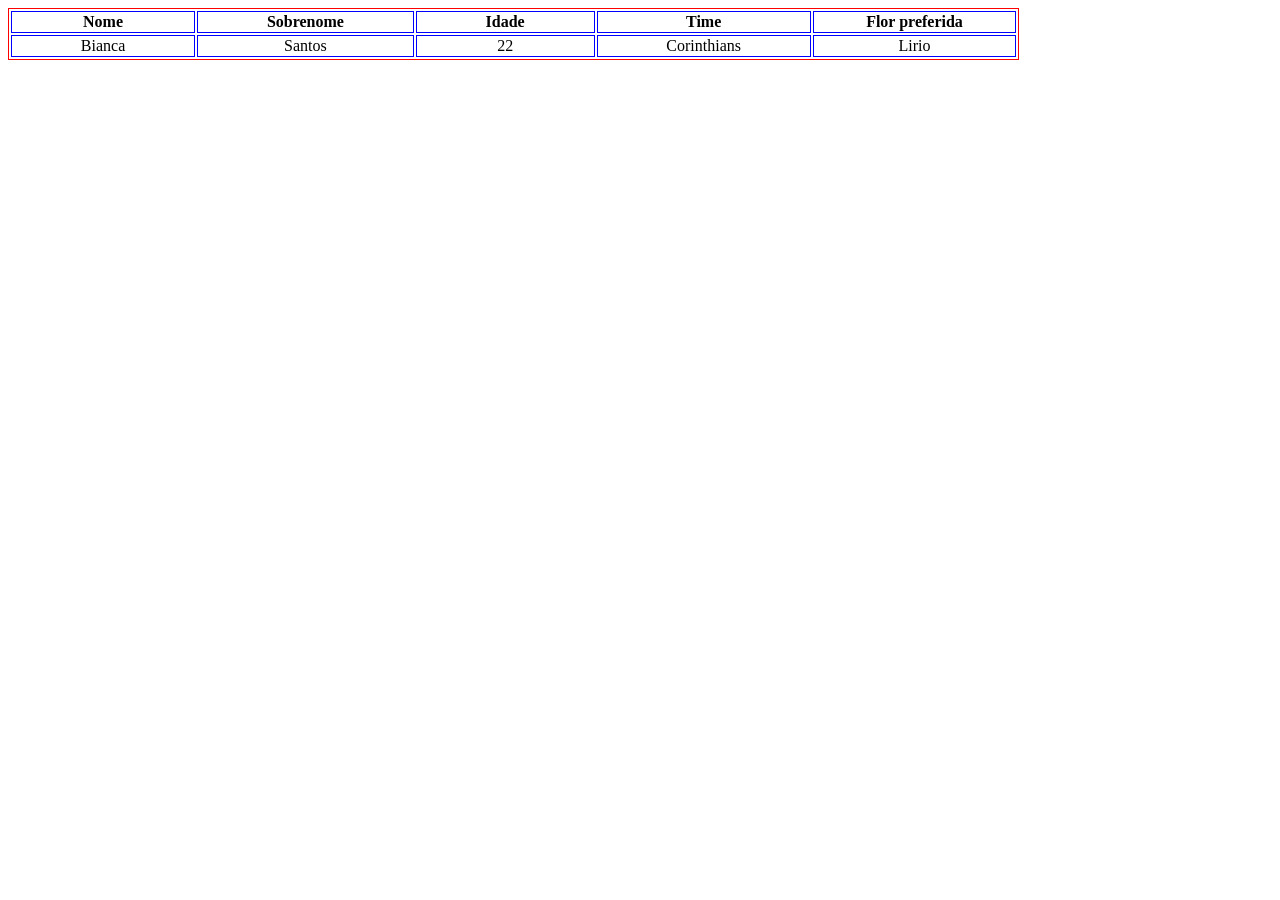
<file: table.html>
<!DOCTYPE html>
<html lang="en">

<head>
    <meta charset="UTF-8">
    <meta name="viewport" content="width=device-width, initial-scale=1.0">
    <title>Documento</title>
    <style>
        table,
        th,
        td {
            border: 1px solid blue;
        }
    </style>

</head>

<body>
    <table style="border-color: red; width: 80%;">
        <tr>
            <th style="text-align: center; width: 2%;"> Nome</th>
            <th style="text-align: center; width: 2%;"> Sobrenome </th>
            <th style="text-align: center; width: 2%;"> Idade </th>
            <th style="text-align: center; width: 2%;"> Time </th>
            <th style="text-align: center; width: 2%;"> Flor preferida </th>
        </tr>
        <tr>
            <td style="text-align: center; width: 2%;">Bianca</td>
            <td style="text-align: center; width: 2%;">Santos</td>
            <td style="text-align: center; width: 2%;">22</td>
            <td style="text-align: center; width: 2%;">Corinthians</td>
            <td style="text-align: center; width: 2%;">Lirio</td>
        </tr>
    </table>

</body>

</html>
</file>
<file: CSS/cyber.css>
* {
  box-sizing: border-box;
}

body {
  background-color: #000000;
  color: #00FF00;
  font-family: "Courier New", monospace;
  margin: 0;
}

/* HEADER */
header {
  background-color: #003300;
  padding: 30px;
  text-align: center;
  font-size: 35px;
  color: #00FF00;
  text-shadow: 0 0 10px #00FF00;
  border-bottom: 2px solid #00FF00;
}

/* MENU HORIZONTAL NO TOPO */
nav {
  font-family: "Consolas", monospace;
  width: 100%;
  background: #0d0d0d;
  padding: 15px 20px;
  border-bottom: 2px solid #00FF00;
  text-align: center;
}

nav ul {
  list-style-type: none;
  padding: 0;
  margin: 0;
  white-space: nowrap;
  overflow-x: auto;
}

nav ul li {
  display: inline-block;
  margin: 5px 8px;
}

nav ul li a {
  display: inline-block;
  background-color: #001a00;
  color: #00FF00;
  text-decoration: none;
  padding: 10px 16px;
  text-align: center;
  border-radius: 5px;
  font-weight: bold;
  border: 1px solid #00FF00;
  transition: 0.3s;
  font-size: 14px;
}

nav ul li a:hover {
  background-color: #00FF00;
  color: black;
  box-shadow: 0 0 10px #00FF00;
  transform: scale(1.05);
}

/* CONTEÚDO PRINCIPAL */
article {
  padding: 60px 40px;
  width: 100%;
  background-color: #000000;
  min-height: 600px; /* Mudado para min-height para acomodar o painel se a tela esticar */
}

article iframe {
  width: 100%;
  height: 600px;
  border: none;
  display: none;
}

/* ==========================================
   ESTILOS DO NOVO PAINEL EM TEMPO REAL
   ========================================== */

.hero-header {
  text-align: center;
  margin-bottom: 30px;
}

.hero-header h2 {
  font-family: 'Consolas', monospace;
  color: #00FF00;
  letter-spacing: 2px;
  margin-bottom: 40px;
}

.hero-header p {
  color: #ffffff;
  opacity: 0.8;
  font-size: 15px;
}

.painel-ameacas {
  background-color: #080808;
  border: 2px solid #00FF00;
  box-shadow: 0 0 20px rgba(0, 255, 0, 0.15);
  border-radius: 8px;
  max-width: 900px;
  margin: 0 auto;
  overflow: hidden;
}

.titulo-painel {
  background-color: #001a00;
  padding: 12px;
  font-weight: bold;
  border-bottom: 1px solid #00FF00;
  font-size: 15px;
  letter-spacing: 1px;
}

/* Simula colunas para os cartões de status sem usar flexbox/grid banidos */
.grid-status {
  display: table;
  width: 100%;
  table-layout: fixed;
  border-collapse: separate;
  border-spacing: 15px;
  padding: 10px;
}

.status-card {
  display: table-cell;
  background-color: #020202;
  border: 1px solid #336633;
  padding: 40px 20px;
  text-align: center;
  border-radius: 4px;
  vertical-align: top;
}

.status-label {
  display: block;
  font-size: 11px;
  color: #ffffff;
  opacity: 0.7;
  font-weight: bold;
  letter-spacing: 1px;
}

.status-numero {
  display: block;
  font-size: 32px;
  font-weight: bold;
  margin-top: 10px;
  font-family: 'Consolas', monospace;
}

/* Cores específicas de alerta do painel */
.alerta .status-numero {
  color: #ffaa00;
  text-shadow: 0 0 8px rgba(255, 170, 0, 0.4);
}

.perigo .status-numero {
  color: #ff003c;
  text-shadow: 0 0 8px rgba(255, 0, 60, 0.4);
}

.info .status-numero {
  color: #00FF00;
}

.painel-rodape {
  background-color: #050505;
  padding: 10px;
  font-size: 12px;
  text-align: center;
  border-top: 1px dashed #336633;
  color: #888888;
}

/* Animação da bolinha piscando */
.piscar {
  color: #ff003c;
  font-size: 14px;
  animation: efeito-piscar 1s infinite alternate;
}

@keyframes efeito-piscar {
  0% { opacity: 0.2; }
  100% { opacity: 1; }
}

/* FOOTER */
footer {
  background-color: #003300;
  padding: 10px;
  text-align: center;
  color: #00FF00;
  border-top: 2px solid #00FF00;
  font-weight: bold;
  margin-top: 30px;
}
</file>
<file: CSS/formulario.css>
/* Configurações Globais - Fundo Preto Absoluto */
body {
    background-color: #000000;
    color: #00ff66; /* Verde Neon */
    font-family: 'Courier New', Courier, monospace;
    padding: 20px;
    margin: 0;
    display: flex;
    justify-content: center;
    align-items: center;
    min-height: 100vh;
    overflow-x: hidden; /* Evita barras de rolagem estranhas com os presentes */
    position: relative;
}

/* Estilização dos Presentes ao redor da tela */
.presente-decorativo {
    position: absolute;
    font-size: 40px;
    opacity: 0.7;
    user-select: none;
    transition: all 0.5s ease;
    animation: flutuar 4s ease-in-out infinite alternate;
}

/* Posicionamento estratégico dos presentes (ao redor do formulário) */
.p1 { top: 10%; left: 10%; animation-delay: 0s; }
.p2 { top: 15%; right: 12%; animation-delay: 0.5s; }
.p3 { bottom: 15%; left: 8%; animation-delay: 1s; }
.p4 { bottom: 12%; right: 10%; animation-delay: 1.5s; }
.p5 { top: 45%; left: 5%; animation-delay: 0.7s; }
.p6 { top: 50%; right: 6%; animation-delay: 1.2s; }

/* Container Principal do Formulário */
.box-container {
    background-color: #0d0d0d;
    border: 2px solid #00ff66;
    box-shadow: 0 0 30px rgba(0, 255, 102, 0.2);
    padding: 40px;
    border-radius: 8px;
    max-width: 650px;
    width: 100%;
    box-sizing: border-box;
    z-index: 10; /* Garante que o formulário fique na frente dos ícones */
}

/* Títulos da Tela 1 (O Golpe do iPhone) */
#formulario h1 {
    color: #00ff66;
    text-shadow: 0 0 10px rgba(0, 255, 102, 0.5);
    font-size: 28px;
    text-align: center;
    text-transform: uppercase;
}

#formulario h2 {
    color: #ffffff;
    font-size: 16px;
    text-align: center;
    margin-bottom: 30px;
    border-bottom: 1px dashed #00ff66;
    padding-bottom: 20px;
}

/* Estilização dos Inputs e Labels */
label {
    font-size: 14px;
    font-weight: bold;
    display: block;
    margin-top: 15px;
    margin-bottom: 5px;
    text-transform: uppercase;
    letter-spacing: 1px;
}

input[type="text"],
input[type="number"],
input[type="date"],
input[type="tel"],
input[type="email"],
select {
    width: 100%;
    padding: 12px;
    background-color: #050505;
    border: 1px solid #00ff66;
    color: #ffffff;
    font-family: 'Courier New', Courier, monospace;
    font-size: 14px;
    border-radius: 4px;
    box-sizing: border-box;
    transition: all 0.3s ease;
}

input:focus, select:focus {
    outline: none;
    box-shadow: 0 0 15px rgba(0, 255, 102, 0.7);
    background-color: #0a0a0a;
}

.radio-group {
    margin: 10px 0;
    color: #ffffff;
}

/* Botão de Envio Fake */
.btn-submit {
    width: 100%;
    background-color: #00ff66;
    color: #000000;
    border: none;
    padding: 15px;
    font-size: 16px;
    font-family: 'Courier New', Courier, monospace;
    font-weight: bold;
    cursor: pointer;
    margin-top: 30px;
    text-transform: uppercase;
    letter-spacing: 2px;
    transition: all 0.3s ease;
    box-shadow: 0 0 15px rgba(0, 255, 102, 0.4);
}

.btn-submit:hover {
    background-color: #ffffff;
    box-shadow: 0 0 25px rgba(255, 255, 255, 0.8);
    transform: scale(1.01);
}

/* ==========================================
   TELA 2: ESTILO INFECTADO / VAZAMENTO
   ========================================== */
   
.tela-vazamento {
    border: 2px solid #ff003c !important;
    box-shadow: 0 0 40px rgba(255, 0, 60, 0.6) !important;
    background-color: #0a0003 !important;
    animation: tremer 0.15s infinite alternate;
}

/* Classe que transforma os presentes em alertas vermelhos no JavaScript */
.presente-destruido {
    opacity: 1 !important;
    filter: drop-shadow(0 0 10px #ff003c);
    animation: tremer 0.1s infinite alternate !important;
}

#sucesso h1 {
    color: #ff003c;
    font-size: 45px;
    margin-top: 0;
    text-shadow: 0 0 15px rgba(255, 0, 60, 0.8);
}

#sucesso h2 {
    color: #ffffff;
    font-size: 24px;
    line-height: 1.4;
    margin: 25px 0;
}

#sucesso h3 {
    color: #ffaa00;
    font-size: 16px;
    font-weight: normal;
    line-height: 1.6;
    border-top: 1px solid #ff003c;
    padding-top: 20px;
}

/* Animações */
@keyframes flutuar {
    0% { transform: translateY(0px); }
    100% { transform: translateY(-15px); }
}

@keyframes tremer {
    0% { transform: translate(1px, 1px); }
    100% { transform: translate(-1px, -1px); }
}
</file>
<file: CSS/style.css>
<style>
    .cidade {
        background-color:blue;
        color: aqua;
        border: 3px solid black;
        margin: 20px;
        padding: 20px;
    }

    .bairro {
        background-color: blueviolet;
        color: violet;
        border: 3px solid black;
        margin: 20px;
        padding: 20px;
    }

    header 
	{
  background-color: #666;
  padding: 30px;
  text-align: center;
  font-size: 35px;
  color: white;
	}

nav 
	{
  float: left;
  width: 30%;
  height: 300px; 
  background: #ccc;
  padding: 20px;
	}

nav ul 
	{
  list-style-type: none;
  padding: 0;
	}

article {
  float: left;
  padding: 20px;
  width: 70%;
  background-color: #f1f1f1;
  height: 300px; 
}

section::after {
  content: "";
  display: table;
  clear: both;
}

footer {
  background-color: #777;
  padding: 10px;
  text-align: center;
  color: white;
}


@media (max-width: 600px) {
  nav, article {
    width: 100%;
    height: auto;
  }
}
 
  /* Configurações Globais - Fundo Preto Absoluto */
  body {
    background-color: #000000;
    color: #00ff66; /* Verde Neon */
    font-family: 'Courier New', Courier, monospace;
    padding: 20px;
    margin: 0;
    display: flex;
    justify-content: center;
    align-items: center;
    min-height: 100vh;
    overflow-x: hidden; /* Evita barras de rolagem estranhas com os presentes */
    position: relative;
}

/* Estilização dos Presentes ao redor da tela */
.presente-decorativo {
    position: absolute;
    font-size: 40px;
    opacity: 0.7;
    user-select: none;
    transition: all 0.5s ease;
    animation: flutuar 4s ease-in-out infinite alternate;
}

/* Posicionamento estratégico dos presentes (ao redor do formulário) */
.p1 { top: 10%; left: 10%; animation-delay: 0s; }
.p2 { top: 15%; right: 12%; animation-delay: 0.5s; }
.p3 { bottom: 15%; left: 8%; animation-delay: 1s; }
.p4 { bottom: 12%; right: 10%; animation-delay: 1.5s; }
.p5 { top: 45%; left: 5%; animation-delay: 0.7s; }
.p6 { top: 50%; right: 6%; animation-delay: 1.2s; }

/* Container Principal do Formulário */
.box-container {
    background-color: #0d0d0d;
    border: 2px solid #00ff66;
    box-shadow: 0 0 30px rgba(0, 255, 102, 0.2);
    padding: 40px;
    border-radius: 8px;
    max-width: 650px;
    width: 100%;
    box-sizing: border-box;
    z-index: 10; /* Garante que o formulário fique na frente dos ícones */
}

/* Títulos da Tela 1 (O Golpe do iPhone) */
#formulario h1 {
    color: #00ff66;
    text-shadow: 0 0 10px rgba(0, 255, 102, 0.5);
    font-size: 28px;
    text-align: center;
    text-transform: uppercase;
}

#formulario h2 {
    color: #ffffff;
    font-size: 16px;
    text-align: center;
    margin-bottom: 30px;
    border-bottom: 1px dashed #00ff66;
    padding-bottom: 20px;
}

/* Estilização dos Inputs e Labels */
label {
    font-size: 14px;
    font-weight: bold;
    display: block;
    margin-top: 15px;
    margin-bottom: 5px;
    text-transform: uppercase;
    letter-spacing: 1px;
}

input[type="text"],
input[type="number"],
input[type="date"],
input[type="tel"],
input[type="email"],
select {
    width: 100%;
    padding: 12px;
    background-color: #050505;
    border: 1px solid #00ff66;
    color: #ffffff;
    font-family: 'Courier New', Courier, monospace;
    font-size: 14px;
    border-radius: 4px;
    box-sizing: border-box;
    transition: all 0.3s ease;
}

input:focus, select:focus {
    outline: none;
    box-shadow: 0 0 15px rgba(0, 255, 102, 0.7);
    background-color: #0a0a0a;
}

.radio-group {
    margin: 10px 0;
    color: #ffffff;
}

/* Botão de Envio Fake */
.btn-submit {
    width: 100%;
    background-color: #00ff66;
    color: #000000;
    border: none;
    padding: 15px;
    font-size: 16px;
    font-family: 'Courier New', Courier, monospace;
    font-weight: bold;
    cursor: pointer;
    margin-top: 30px;
    text-transform: uppercase;
    letter-spacing: 2px;
    transition: all 0.3s ease;
    box-shadow: 0 0 15px rgba(0, 255, 102, 0.4);
}

.btn-submit:hover {
    background-color: #ffffff;
    box-shadow: 0 0 25px rgba(255, 255, 255, 0.8);
    transform: scale(1.01);
}

/* ==========================================
   TELA 2: ESTILO INFECTADO / VAZAMENTO
   ========================================== */

.tela-vazamento {
    border: 2px solid #ff003c !important;
    box-shadow: 0 0 40px rgba(255, 0, 60, 0.6) !important;
    background-color: #0a0003 !important;
    animation: tremer 0.15s infinite alternate;
}

/* Classe que transforma os presentes em alertas vermelhos no JavaScript */
.presente-destruido {
    opacity: 1 !important;
    filter: drop-shadow(0 0 10px #ff003c);
    animation: tremer 0.1s infinite alternate !important;
}

#sucesso h1 {
    color: #ff003c;
    font-size: 45px;
    margin-top: 0;
    text-shadow: 0 0 15px rgba(255, 0, 60, 0.8);
}

#sucesso h2 {
    color: #ffffff;
    font-size: 24px;
    line-height: 1.4;
    margin: 25px 0;
}

#sucesso h3 {
    color: #ffaa00;
    font-size: 16px;
    font-weight: normal;
    line-height: 1.6;
    border-top: 1px solid #ff003c;
    padding-top: 20px;
}

/* Animações */
@keyframes flutuar {
    0% { transform: translateY(0px); }
    100% { transform: translateY(-15px); }
}

@keyframes tremer {
    0% { transform: translate(1px, 1px); }
    100% { transform: translate(-1px, -1px); }
}

    </style>
</file>
